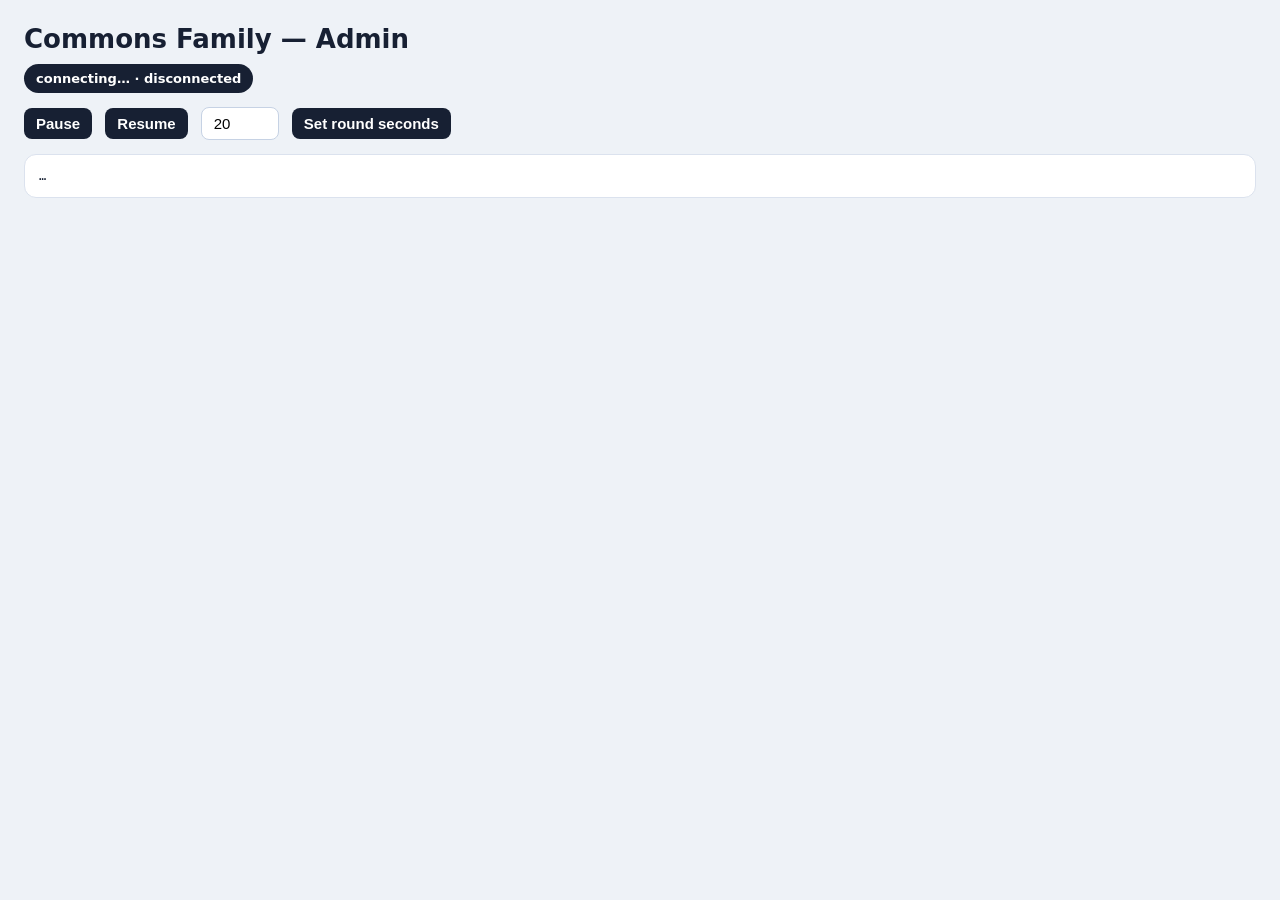
<file: src/commons_family/game/client/admin.html>
<!doctype html>
<title>Commons Family — Admin</title>
<style>
  body { background:#eef2f7; color:#172033; margin:0; padding:24px;
         font-family: Inter, ui-sans-serif, system-ui, sans-serif; }
  h1 { font-size:26px; margin:0 0 10px; }
  #status { background:#172033; border-radius:999px; color:#fff; display:inline-flex;
            font-size:13px; font-weight:800; margin-bottom:14px; padding:7px 12px; }
  button, input { border:1px solid #c6d2e4; border-radius:8px; font-size:15px;
                  margin-right:8px; padding:7px 12px; }
  button { background:#172033; border:none; color:#fff; cursor:pointer; font-weight:700; }
  pre { background:#fff; border:1px solid #dbe2ee; border-radius:12px;
        font-size:12px; margin-top:14px; overflow:auto; padding:14px; }
</style>
<h1>Commons Family — Admin</h1>
<div id="status">connecting…</div>
<div>
  <button id="pause">Pause</button>
  <button id="resume">Resume</button>
  <input id="round-seconds" type="number" min="1" max="120" value="20">
  <button id="set-round-seconds">Set round seconds</button>
</div>
<pre id="state">…</pre>
<script>
  const target = new URL(window.location.href)
  target.pathname = '/admin'
  target.search = ''
  if (target.protocol === 'http:') target.protocol = 'ws:'
  if (target.protocol === 'https:') target.protocol = 'wss:'
  const socket = new WebSocket(target)
  const statusEl = document.getElementById('status')
  socket.onmessage = (event) => {
    const state = JSON.parse(event.data)
    statusEl.textContent = `round ${state.round}/${state.rounds} · ` +
      `${state.paused ? 'paused' : state.done ? 'finished' : 'running'} · ` +
      `${state.module}`
    document.getElementById('state').textContent = JSON.stringify(state, null, 2)
  }
  socket.onclose = () => { statusEl.textContent += ' · disconnected' }
  const send = (command) => socket.send(JSON.stringify(command))
  document.getElementById('pause').onclick = () => send({ command: 'pause' })
  document.getElementById('resume').onclick = () => send({ command: 'resume' })
  document.getElementById('set-round-seconds').onclick = () => send({
    command: 'round_seconds',
    round_seconds: Number(document.getElementById('round-seconds').value)
  })
</script>
</file>
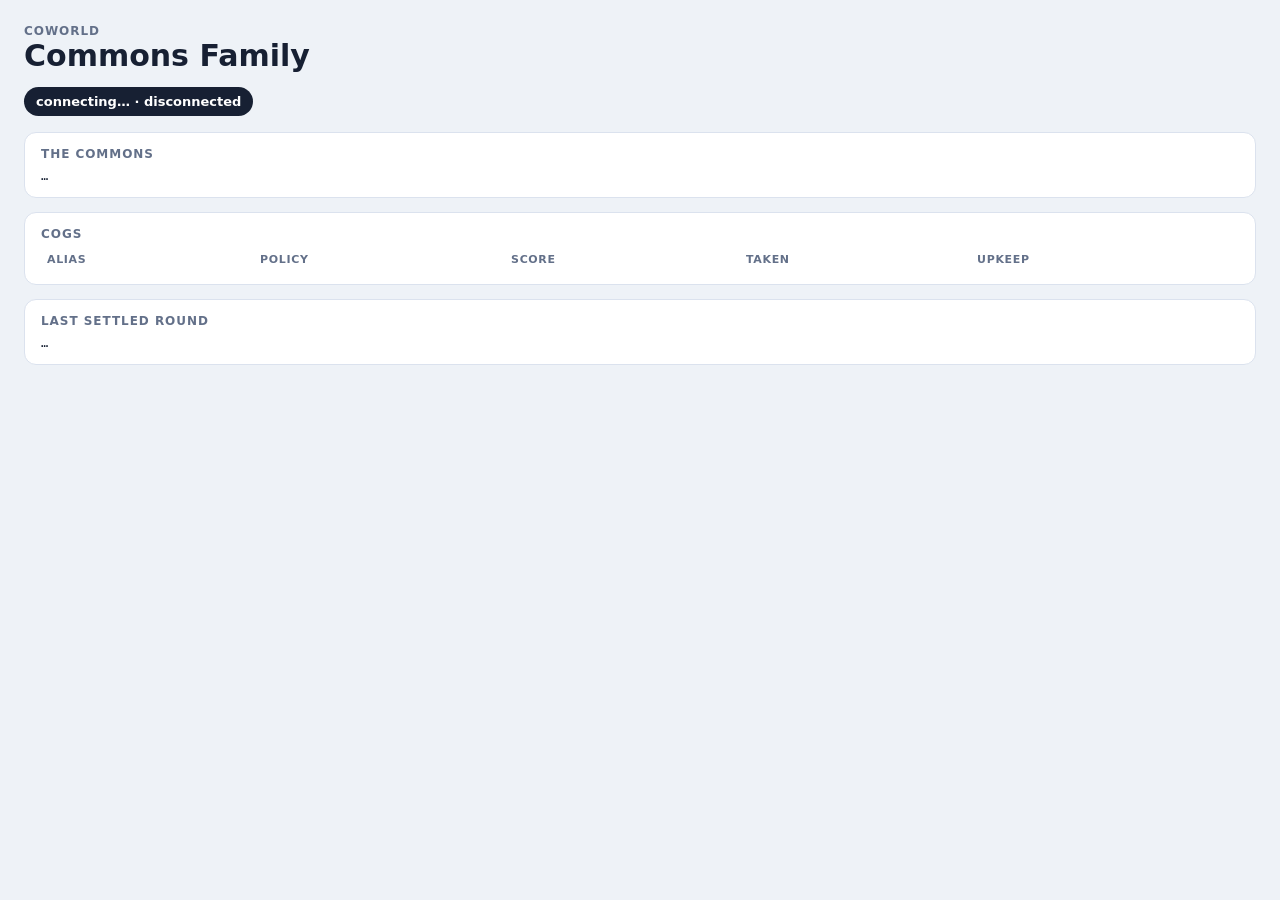
<file: src/commons_family/game/client/global.html>
<!doctype html>
<title>Commons Family — Global View</title>
<style>
  :root { --ink:#172033; --muted:#637089; --page:#eef2f7; --panel:#fff;
          --green:#059669; --amber:#d97706; --red:#dc2626; }
  * { box-sizing: border-box; }
  body { background: var(--page); color: var(--ink); margin: 0; padding: 24px;
         font-family: Inter, ui-sans-serif, system-ui, sans-serif; }
  h1 { font-size: 30px; margin: 0 0 4px; }
  .eyebrow { color: var(--muted); font-size: 12px; font-weight: 800;
             letter-spacing: .08em; text-transform: uppercase; }
  #status { background:#172033; border-radius:999px; color:#fff; display:inline-flex;
            font-size:13px; font-weight:800; margin:10px 0 16px; padding:7px 12px; }
  .panel { background: var(--panel); border:1px solid #dbe2ee; border-radius:12px;
           margin-bottom:14px; padding:14px 16px; }
  .panel h2 { color: var(--muted); font-size:12px; font-weight:800;
              letter-spacing:.08em; margin:0 0 8px; text-transform:uppercase; }
  table { border-collapse: collapse; width: 100%; font-size: 14px; }
  th { color: var(--muted); font-size:11px; letter-spacing:.06em;
       text-align:left; text-transform:uppercase; padding:4px 6px; }
  td { border-top:1px solid #eef2f7; padding:5px 6px; }
  pre { font-size:12px; margin:0; overflow:auto; white-space:pre-wrap; }
  .dead { color: var(--red); font-weight: 800; }
</style>
<div class="eyebrow">Coworld</div>
<h1 id="title">Commons Family</h1>
<div id="status">connecting…</div>
<div class="panel"><h2>The commons</h2><pre id="resource">…</pre></div>
<div class="panel"><h2>Cogs</h2>
  <table><thead><tr><th>alias</th><th>policy</th><th>score</th>
    <th>taken</th><th>upkeep</th></tr></thead><tbody id="cogs"></tbody></table>
</div>
<div class="panel"><h2>Last settled round</h2><pre id="last">…</pre></div>
<script>
  const statusEl = document.getElementById('status')
  function render(state) {
    document.getElementById('title').textContent =
      'Commons Family — ' + (state.module || '')
    const phase = state.done ? ('finished (' + (state.reason || 'complete') + ')')
      : state.started ? 'live' : 'waiting for cogs'
    statusEl.textContent =
      `round ${state.round}/${state.rounds} · ${phase} · ${state.connected.length} connected`
    document.getElementById('resource').textContent =
      JSON.stringify(state.module_state, null, 2)
    document.getElementById('cogs').innerHTML = (state.aliases || [])
      .map((alias, slot) => `<tr><td>${alias}</td><td>${state.player_names[slot]}</td>` +
        `<td>${state.scores[slot]}</td><td>${state.total_extracted[slot]}</td>` +
        `<td>${state.public_effort[slot]}</td></tr>`).join('')
    document.getElementById('last').textContent = state.last_round
      ? JSON.stringify(state.last_round, null, 2) : 'no round has settled yet'
  }
  const target = new URL(window.location.href)
  target.pathname = '/global'
  target.search = ''
  if (target.protocol === 'http:') target.protocol = 'ws:'
  if (target.protocol === 'https:') target.protocol = 'wss:'
  const socket = new WebSocket(target)
  socket.onmessage = (event) => render(JSON.parse(event.data))
  socket.onclose = () => { statusEl.textContent += ' · disconnected' }
</script>
</file>
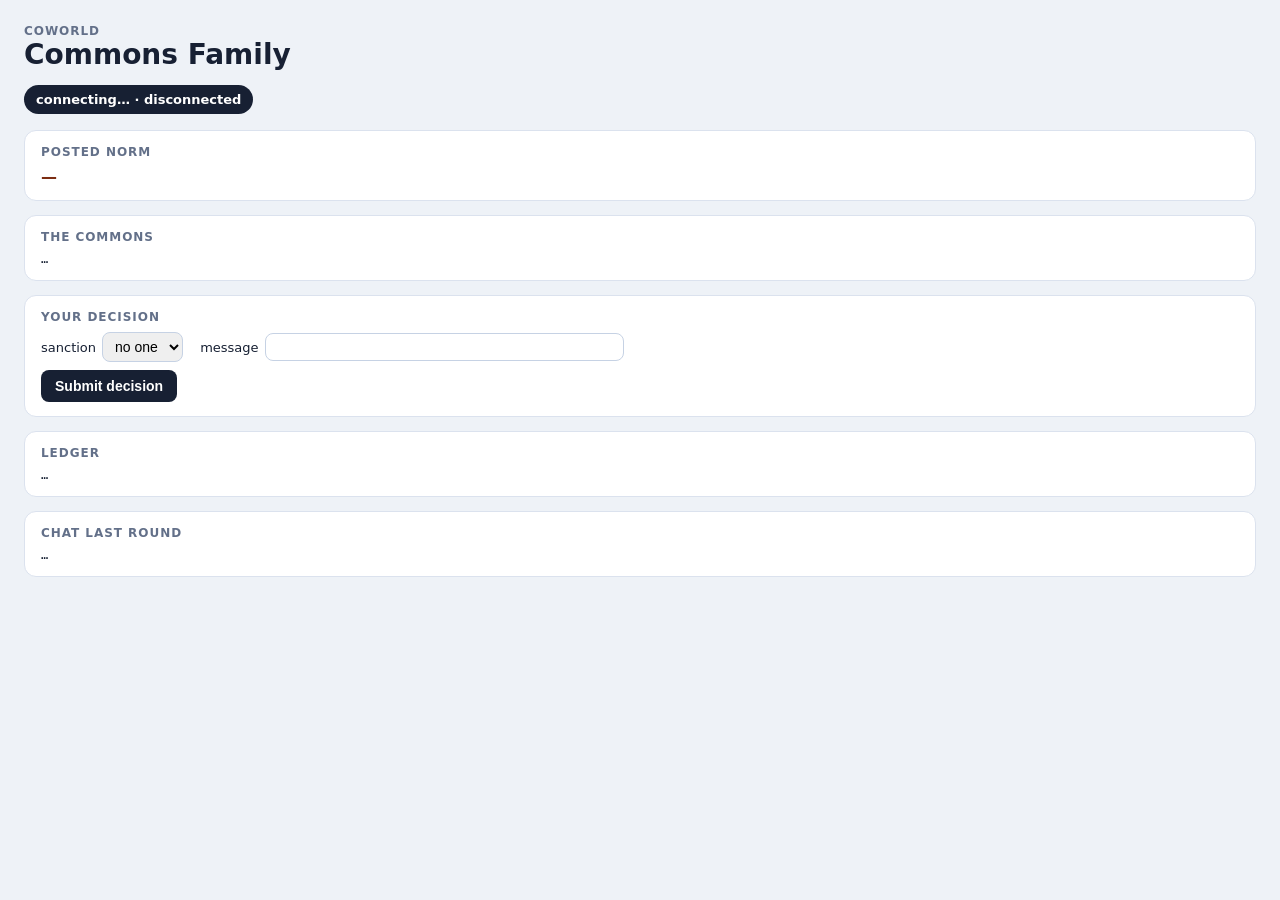
<file: src/commons_family/game/client/player.html>
<!doctype html>
<title>Commons Family — Player Client</title>
<style>
  :root { --ink:#172033; --muted:#637089; --page:#eef2f7; --panel:#fff; --red:#dc2626; }
  * { box-sizing: border-box; }
  body { background: var(--page); color: var(--ink); margin: 0; padding: 24px;
         font-family: Inter, ui-sans-serif, system-ui, sans-serif; }
  h1 { font-size: 28px; margin: 0 0 4px; }
  .eyebrow { color: var(--muted); font-size:12px; font-weight:800;
             letter-spacing:.08em; text-transform:uppercase; }
  #status { background:#172033; border-radius:999px; color:#fff; display:inline-flex;
            font-size:13px; font-weight:800; margin:10px 0 16px; padding:7px 12px; }
  .panel { background: var(--panel); border:1px solid #dbe2ee; border-radius:12px;
           margin-bottom:14px; padding:14px 16px; }
  .panel h2 { color: var(--muted); font-size:12px; font-weight:800;
              letter-spacing:.08em; margin:0 0 8px; text-transform:uppercase; }
  pre { font-size:12px; margin:0; overflow:auto; white-space:pre-wrap; }
  label { display:inline-flex; align-items:center; gap:6px; margin:0 12px 8px 0;
          font-size:13px; }
  input, select { border:1px solid #c6d2e4; border-radius:8px; font-size:14px;
                  padding:5px 8px; }
  button { background:#172033; border:none; border-radius:8px; color:#fff;
           cursor:pointer; font-size:14px; font-weight:700; padding:8px 14px; }
  #norm { color:#7c2d12; font-weight:700; }
</style>
<div class="eyebrow">Coworld</div>
<h1 id="title">Commons Family</h1>
<div id="status">connecting…</div>
<div class="panel"><h2>Posted norm</h2><div id="norm">—</div></div>
<div class="panel"><h2>The commons</h2><pre id="resource">…</pre></div>
<div class="panel"><h2>Your decision</h2>
  <div id="fields"></div>
  <label>sanction <select id="sanction"><option value="">no one</option></select></label>
  <label>message <input id="message" maxlength="140" size="40"></label>
  <div><button id="submit">Submit decision</button></div>
</div>
<div class="panel"><h2>Ledger</h2><pre id="ledger">…</pre></div>
<div class="panel"><h2>Chat last round</h2><pre id="chat">…</pre></div>
<script>
  // Module-aware: the decision form is built from the observation's module,
  // so one page drives all four modules.
  const FIELDS = {
    cleanup: [['harvest','int'], ['clean','int']],
    harvest: [['patch','int'], ['harvest','int']],
    allelopathic: [['eat','int'], ['eat_color','color'], ['plant','int'],
                   ['plant_color','color']],
    mushrooms: [['eat','int'], ['eat_color','color']]
  }
  const statusEl = document.getElementById('status')
  let observation = null
  function buildFields(obs) {
    const spec = FIELDS[obs.module] || FIELDS.cleanup
    const max = obs.module === 'harvest'
      ? { patch: (obs.module_state.patches || []).length - 1 } : {}
    document.getElementById('fields').innerHTML = spec.map(([name, kind]) =>
      kind === 'color'
        ? `<label>${name} <select id="f-${name}"><option>red</option>` +
          `<option>green</option><option>blue</option></select></label>`
        : `<label>${name} <input id="f-${name}" type="number" min="0" max="` +
          `${max[name] !== undefined ? max[name] : obs.effort_budget}" value="0"></label>`
    ).join('')
  }
  function render(obs) {
    observation = obs
    document.getElementById('title').textContent =
      `Commons Family — ${obs.alias || 'slot ' + obs.slot} (${obs.module})`
    statusEl.textContent =
      `round ${obs.round}/${obs.rounds} · ${obs.type === 'final' ? 'finished' : 'live'}` +
      ` · your score ${obs.score}`
    document.getElementById('norm').textContent = obs.norm_text || '—'
    document.getElementById('resource').textContent =
      JSON.stringify(obs.module_state, null, 2)
    buildFields(obs)
    const sanction = document.getElementById('sanction')
    sanction.disabled = !obs.sanctions_enabled
    sanction.innerHTML = '<option value="">no one</option>' +
      (obs.ledger || []).filter((e) => e.slot !== obs.slot)
        .map((e) => `<option value="${e.slot}">${e.alias}</option>`).join('')
    document.getElementById('ledger').textContent = obs.ledger
      ? JSON.stringify(obs.ledger, null, 2)
      : 'the ledger is anonymous in this variant'
    document.getElementById('chat').textContent =
      (obs.messages_last_round || []).map((m) => `${m.alias}: ${m.text}`).join('\n') || '—'
  }
  const target = new URL(window.location.href)
  target.pathname = '/player'
  if (target.protocol === 'http:') target.protocol = 'ws:'
  if (target.protocol === 'https:') target.protocol = 'wss:'
  const socket = new WebSocket(target)
  socket.onmessage = (event) => {
    const message = JSON.parse(event.data)
    if (message.type === 'welcome') {
      // Register as a human seat: no standing orders, no scripted baseline.
      socket.send(JSON.stringify({ type: 'prompt', prompt: '', scripted: '' }))
      return
    }
    render(message)
  }
  socket.onclose = () => { statusEl.textContent += ' · disconnected' }
  document.getElementById('submit').onclick = () => {
    if (!observation || socket.readyState !== WebSocket.OPEN) return
    const decision = { type: 'decision' }
    for (const [name, kind] of (FIELDS[observation.module] || FIELDS.cleanup)) {
      const el = document.getElementById('f-' + name)
      if (el) decision[name] = kind === 'color' ? el.value : Number(el.value)
    }
    const sanction = document.getElementById('sanction').value
    if (observation.sanctions_enabled && sanction !== '') decision.sanction = Number(sanction)
    const message = document.getElementById('message').value.trim()
    if (observation.chat_enabled && message) decision.message = message
    socket.send(JSON.stringify(decision))
    document.getElementById('message').value = ''
  }
</script>
</file>
